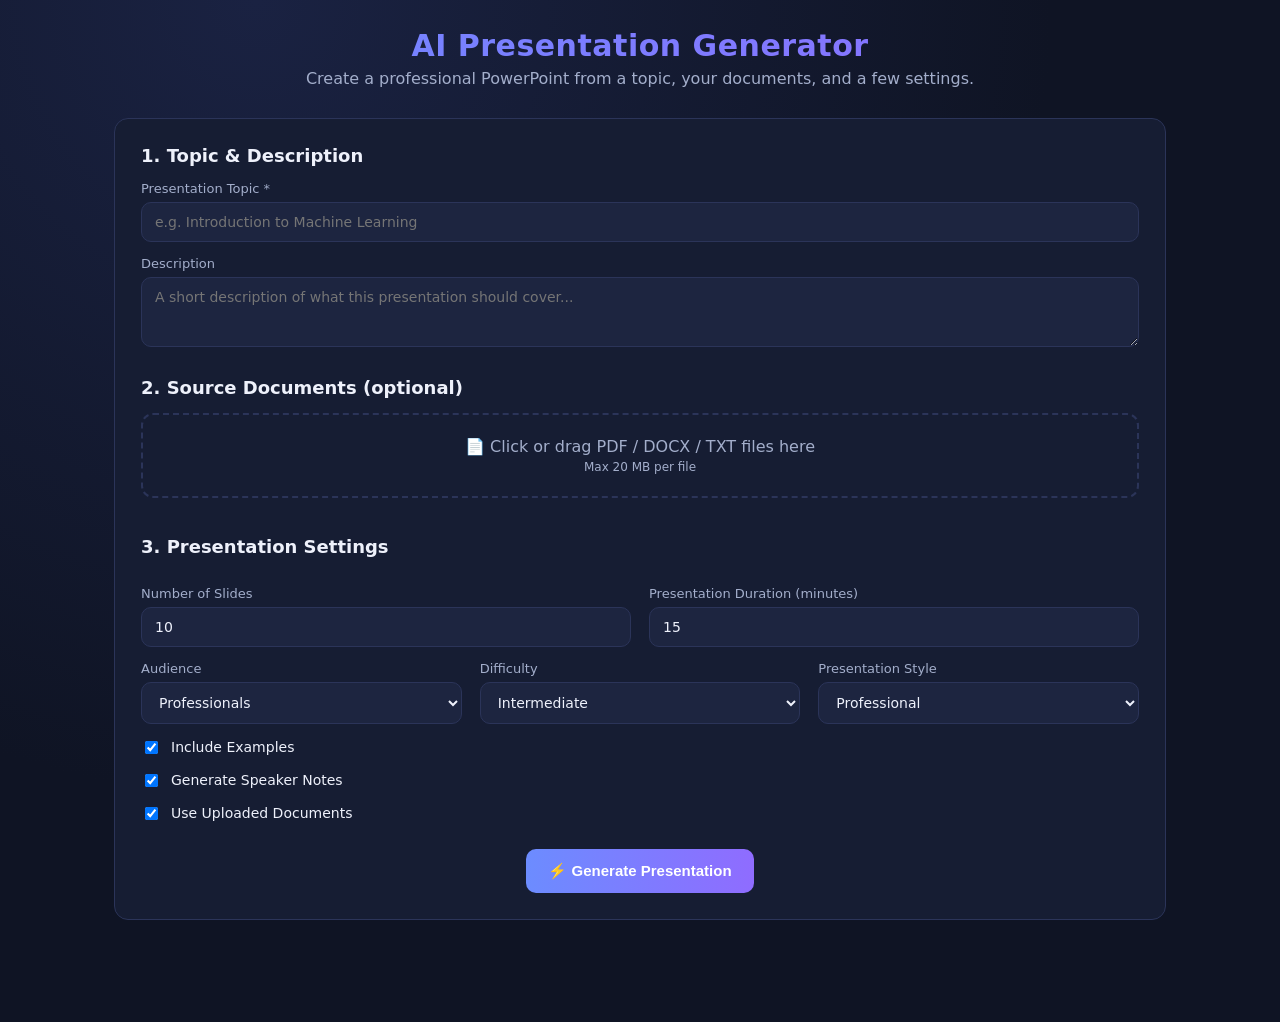
<file: frontend/index.html>
<!DOCTYPE html>
<html lang="en">
<head>
<meta charset="UTF-8">
<meta name="viewport" content="width=device-width, initial-scale=1.0">
<title>AI Presentation Generator</title>
<link rel="stylesheet" href="css/style.css">
</head>
<body>
<header class="topbar">
  <h1>AI Presentation Generator</h1>
  <p>Create a professional PowerPoint from a topic, your documents, and a few settings.</p>
</header>

<div class="container">

  <!-- ================= FORM ================= -->
  <div class="card" id="formCard">
    <h2>1. Topic &amp; Description</h2>
    <label for="topic">Presentation Topic *</label>
    <input type="text" id="topic" placeholder="e.g. Introduction to Machine Learning">

    <label for="description">Description</label>
    <textarea id="description" placeholder="A short description of what this presentation should cover..."></textarea>

    <h2 style="margin-top:26px;">2. Source Documents (optional)</h2>
    <div class="upload-zone" id="uploadZone">
      <input type="file" id="fileInput" accept=".pdf,.docx,.txt" multiple style="display:none;">
      <div>📄 Click or drag PDF / DOCX / TXT files here</div>
      <div style="font-size:12px;margin-top:4px;">Max 20 MB per file</div>
    </div>
    <div id="docList"></div>

    <h2 style="margin-top:26px;">3. Presentation Settings</h2>
    <div class="grid-2">
      <div>
        <label for="numSlides">Number of Slides</label>
        <input type="number" id="numSlides" value="10" min="3" max="30">
      </div>
      <div>
        <label for="duration">Presentation Duration (minutes)</label>
        <input type="number" id="duration" value="15" min="1" max="180">
      </div>
    </div>

    <div class="grid-3">
      <div>
        <label for="audience">Audience</label>
        <select id="audience">
          <option>School Students</option>
          <option>College Students</option>
          <option selected>Professionals</option>
          <option>Technical Audience</option>
          <option>General Audience</option>
        </select>
      </div>
      <div>
        <label for="difficulty">Difficulty</label>
        <select id="difficulty">
          <option>Beginner</option>
          <option selected>Intermediate</option>
          <option>Advanced</option>
        </select>
      </div>
      <div>
        <label for="style">Presentation Style</label>
        <select id="style">
          <option>Academic</option>
          <option selected>Professional</option>
          <option>Simple</option>
          <option>Technical</option>
          <option>Minimal</option>
        </select>
      </div>
    </div>

    <div class="checkbox-row">
      <input type="checkbox" id="includeExamples" checked>
      <label for="includeExamples">Include Examples</label>
    </div>
    <div class="checkbox-row">
      <input type="checkbox" id="generateNotes" checked>
      <label for="generateNotes">Generate Speaker Notes</label>
    </div>
    <div class="checkbox-row">
      <input type="checkbox" id="useDocuments" checked>
      <label for="useDocuments">Use Uploaded Documents</label>
    </div>

    <div id="generateBtnWrap">
      <button class="btn" id="generateBtn">⚡ Generate Presentation</button>
    </div>

    <div class="error-banner hidden" id="formError"></div>
  </div>

  <!-- ================= PROGRESS ================= -->
  <div class="card hidden" id="progressCard">
    <h2>Generating your presentation…</h2>
    <ul class="progress-list" id="progressList">
      <li data-step="upload"><span class="dot">1</span> Documents processed</li>
      <li data-step="outline"><span class="dot">2</span> Outline &amp; objectives generated</li>
      <li data-step="content"><span class="dot">3</span> Slide content &amp; examples generated</li>
      <li data-step="notes"><span class="dot">4</span> Speaker notes generated</li>
      <li data-step="quality"><span class="dot">5</span> Quality checked</li>
      <li data-step="ppt"><span class="dot">6</span> PowerPoint created</li>
    </ul>
    <div class="error-banner hidden" id="progressError"></div>
  </div>

  <!-- ================= RESULT ================= -->
  <div class="card hidden" id="resultCard">
    <div class="result-banner">
      <div>✓ Presentation generated successfully</div>
      <div class="score" id="qualityScore">–</div>
      <div style="color:var(--text-dim);font-size:13px;">Quality Score (out of 10)</div>
    </div>

    <div class="qc-issues hidden" id="qcIssuesBox">
      <strong>Notes from quality control:</strong>
      <ul id="qcIssuesList"></ul>
    </div>

    <div class="btn-row" style="justify-content:center;">
      <button class="btn" id="previewBtn">👁 Preview Presentation</button>
      <button class="btn secondary" id="downloadBtn">⬇ Download PPTX</button>
      <button class="btn secondary" id="newBtn">＋ New Presentation</button>
    </div>
  </div>

</div>

<script src="js/app.js"></script>
</body>
</html>
</file>
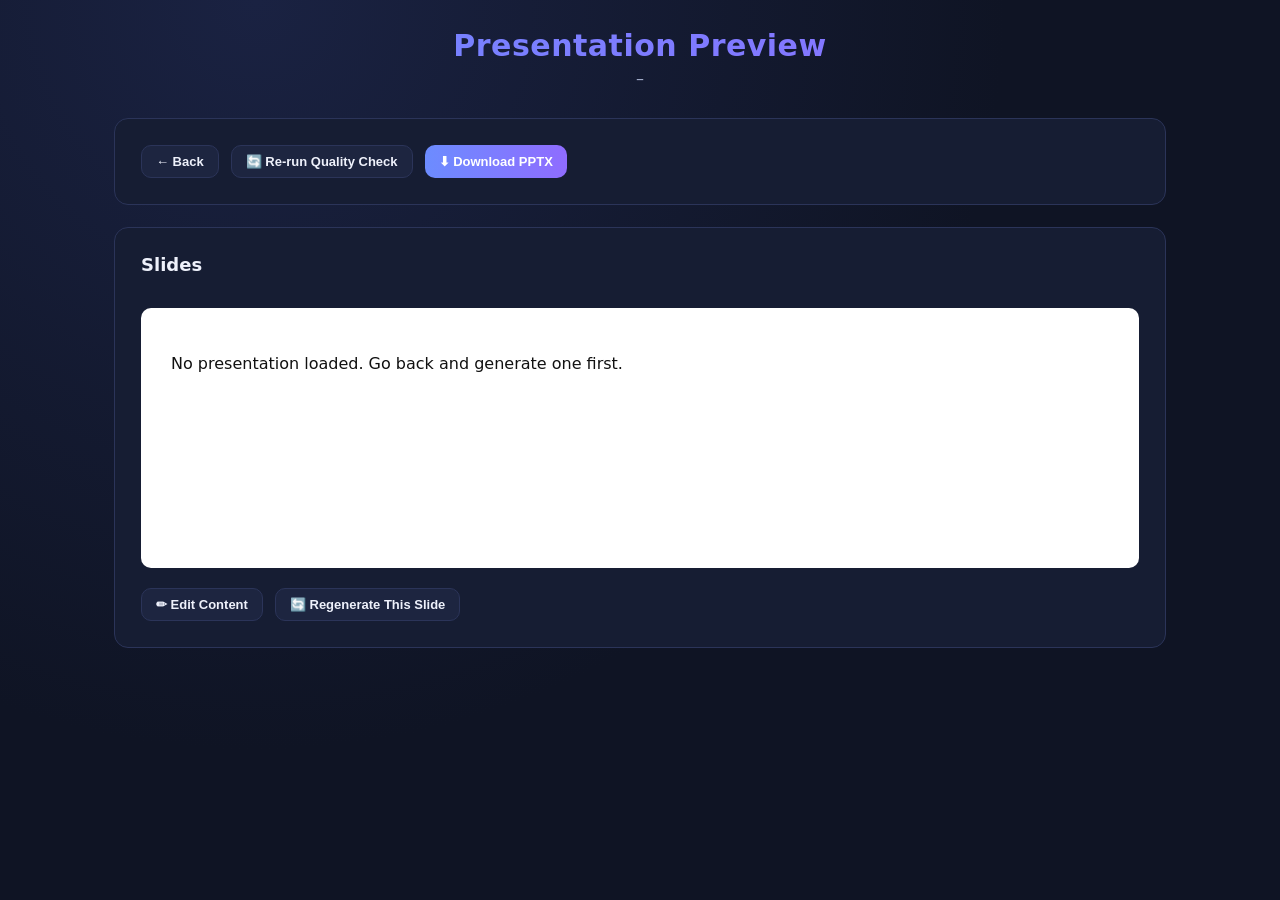
<file: frontend/preview.html>
<!DOCTYPE html>
<html lang="en">
<head>
<meta charset="UTF-8">
<meta name="viewport" content="width=device-width, initial-scale=1.0">
<title>Preview — AI Presentation Generator</title>
<link rel="stylesheet" href="css/style.css">
</head>
<body>
<header class="topbar">
  <h1 id="presTitle">Presentation Preview</h1>
  <p id="presMeta">–</p>
</header>

<div class="container">

  <div class="card">
    <div class="btn-row" style="margin-top:0;">
      <button class="btn secondary small" id="backBtn">← Back</button>
      <button class="btn secondary small" id="regenAllBtn">🔄 Re-run Quality Check</button>
      <button class="btn small" id="downloadBtn2">⬇ Download PPTX</button>
    </div>
  </div>

  <div class="card">
    <h2>Slides</h2>
    <div class="slide-nav" id="slideNav"></div>

    <div class="slide-preview" id="slidePreview">
      Loading…
    </div>

    <div class="btn-row">
      <button class="btn secondary small" id="editBtn">✏ Edit Content</button>
      <button class="btn secondary small" id="saveBtn" style="display:none;">💾 Save</button>
      <button class="btn secondary small" id="regenSlideBtn">🔄 Regenerate This Slide</button>
    </div>
    <div class="error-banner hidden" id="previewError"></div>
  </div>

</div>

<script src="js/preview.js"></script>
</body>
</html>
</file>
<file: frontend/css/style.css>
:root {
  --bg: #0f1424;
  --panel: #161d33;
  --panel-2: #1d2540;
  --border: #2b3459;
  --text: #eef1fb;
  --text-dim: #a3aecb;
  --accent: #6c8cff;
  --accent-2: #8f6cff;
  --success: #4ade80;
  --warning: #fbbf24;
  --danger: #f87171;
  --radius: 14px;
}

* { box-sizing: border-box; }

body {
  margin: 0;
  font-family: 'Segoe UI', system-ui, -apple-system, sans-serif;
  background: radial-gradient(circle at 20% 0%, #1a2242 0%, var(--bg) 55%);
  color: var(--text);
  min-height: 100vh;
}

header.topbar {
  padding: 28px 40px 10px;
  text-align: center;
}

header.topbar h1 {
  margin: 0;
  font-size: 30px;
  background: linear-gradient(90deg, var(--accent), var(--accent-2));
  -webkit-background-clip: text;
  background-clip: text;
  color: transparent;
  letter-spacing: 0.5px;
}

header.topbar p {
  color: var(--text-dim);
  margin: 6px 0 0;
}

.container {
  max-width: 1100px;
  margin: 0 auto;
  padding: 20px 24px 80px;
}

.card {
  background: var(--panel);
  border: 1px solid var(--border);
  border-radius: var(--radius);
  padding: 26px;
  margin-bottom: 22px;
}

.card h2 {
  margin-top: 0;
  font-size: 18px;
  color: var(--text);
}

.grid-2 {
  display: grid;
  grid-template-columns: 1fr 1fr;
  gap: 18px;
}

.grid-3 {
  display: grid;
  grid-template-columns: repeat(3, 1fr);
  gap: 18px;
}

@media (max-width: 720px) {
  .grid-2, .grid-3 { grid-template-columns: 1fr; }
}

label {
  display: block;
  font-size: 13px;
  color: var(--text-dim);
  margin-bottom: 6px;
  margin-top: 14px;
}

input[type="text"], input[type="number"], textarea, select {
  width: 100%;
  padding: 11px 13px;
  border-radius: 10px;
  border: 1px solid var(--border);
  background: var(--panel-2);
  color: var(--text);
  font-size: 14px;
  font-family: inherit;
  outline: none;
  transition: border-color 0.15s;
}

input:focus, textarea:focus, select:focus {
  border-color: var(--accent);
}

textarea { resize: vertical; min-height: 70px; }

.checkbox-row {
  display: flex;
  align-items: center;
  gap: 10px;
  margin-top: 14px;
}
.checkbox-row input { width: auto; }
.checkbox-row label { margin: 0; color: var(--text); font-size: 14px; }

.upload-zone {
  border: 2px dashed var(--border);
  border-radius: 12px;
  padding: 22px;
  text-align: center;
  color: var(--text-dim);
  cursor: pointer;
  margin-top: 8px;
  transition: border-color 0.15s, background 0.15s;
}
.upload-zone:hover, .upload-zone.dragover {
  border-color: var(--accent);
  background: rgba(108, 140, 255, 0.06);
}

#docList { margin-top: 12px; display: flex; flex-direction: column; gap: 8px; }
.doc-item {
  display: flex;
  justify-content: space-between;
  align-items: center;
  background: var(--panel-2);
  border: 1px solid var(--border);
  border-radius: 8px;
  padding: 8px 12px;
  font-size: 13px;
}
.doc-item .remove-doc { color: var(--danger); cursor: pointer; background: none; border: none; font-size: 13px; }

button.btn {
  background: linear-gradient(90deg, var(--accent), var(--accent-2));
  color: #fff;
  border: none;
  border-radius: 10px;
  padding: 13px 22px;
  font-size: 15px;
  font-weight: 600;
  cursor: pointer;
  transition: opacity 0.15s, transform 0.1s;
}
button.btn:hover { opacity: 0.92; }
button.btn:active { transform: scale(0.98); }
button.btn:disabled { opacity: 0.5; cursor: not-allowed; }

button.btn.secondary {
  background: var(--panel-2);
  border: 1px solid var(--border);
  color: var(--text);
}

button.btn.small { padding: 8px 14px; font-size: 13px; }
button.btn.danger { background: var(--danger); }

.btn-row { display: flex; gap: 12px; flex-wrap: wrap; margin-top: 20px; }

#generateBtnWrap { text-align: center; margin-top: 26px; }

.progress-list { list-style: none; padding: 0; margin: 18px 0 0; }
.progress-list li {
  display: flex;
  align-items: center;
  gap: 10px;
  padding: 8px 0;
  color: var(--text-dim);
  font-size: 14px;
}
.progress-list li .dot {
  width: 18px; height: 18px; border-radius: 50%;
  border: 2px solid var(--border);
  flex-shrink: 0;
  display: flex; align-items: center; justify-content: center;
  font-size: 11px;
}
.progress-list li.active { color: var(--text); }
.progress-list li.active .dot { border-color: var(--accent); }
.progress-list li.done { color: var(--success); }
.progress-list li.done .dot { border-color: var(--success); background: var(--success); color: #063; }
.progress-list li.error .dot { border-color: var(--danger); background: var(--danger); color: #fff; }

.hidden { display: none !important; }

.result-banner {
  text-align: center;
  padding: 20px;
}
.result-banner .score {
  font-size: 42px;
  font-weight: 700;
  background: linear-gradient(90deg, var(--accent), var(--success));
  -webkit-background-clip: text;
  background-clip: text;
  color: transparent;
}

.qc-issues {
  background: var(--panel-2);
  border-radius: 10px;
  padding: 14px 18px;
  margin-top: 14px;
  font-size: 13px;
  color: var(--text-dim);
}
.qc-issues ul { margin: 6px 0 0; padding-left: 18px; }

.slide-nav {
  display: flex;
  gap: 8px;
  flex-wrap: wrap;
  margin-bottom: 18px;
}
.slide-nav button {
  background: var(--panel-2);
  border: 1px solid var(--border);
  color: var(--text-dim);
  border-radius: 8px;
  padding: 6px 12px;
  cursor: pointer;
  font-size: 13px;
}
.slide-nav button.active {
  background: var(--accent);
  color: #fff;
  border-color: var(--accent);
}

.slide-preview {
  background: #fff;
  color: #111;
  border-radius: 10px;
  padding: 30px;
  min-height: 260px;
}
.slide-preview h3 { margin-top: 0; }
.slide-preview ul { line-height: 1.6; }
.slide-preview .example-box {
  background: #eef2ff;
  border-left: 4px solid var(--accent);
  padding: 10px 14px;
  border-radius: 6px;
  margin-top: 14px;
  font-size: 14px;
}
.slide-preview .notes {
  margin-top: 18px;
  padding-top: 14px;
  border-top: 1px dashed #ccc;
  font-size: 13px;
  color: #555;
}
.slide-preview textarea.edit-content {
  width: 100%;
  min-height: 120px;
  font-family: inherit;
  font-size: 14px;
}

.error-banner {
  background: rgba(248, 113, 113, 0.12);
  border: 1px solid var(--danger);
  color: #ffb4b4;
  border-radius: 10px;
  padding: 14px 18px;
  margin-top: 16px;
  font-size: 14px;
}

.spinner {
  width: 14px; height: 14px;
  border: 2px solid rgba(255,255,255,0.4);
  border-top-color: #fff;
  border-radius: 50%;
  display: inline-block;
  animation: spin 0.8s linear infinite;
  margin-right: 6px;
  vertical-align: -2px;
}
@keyframes spin { to { transform: rotate(360deg); } }
</file>
